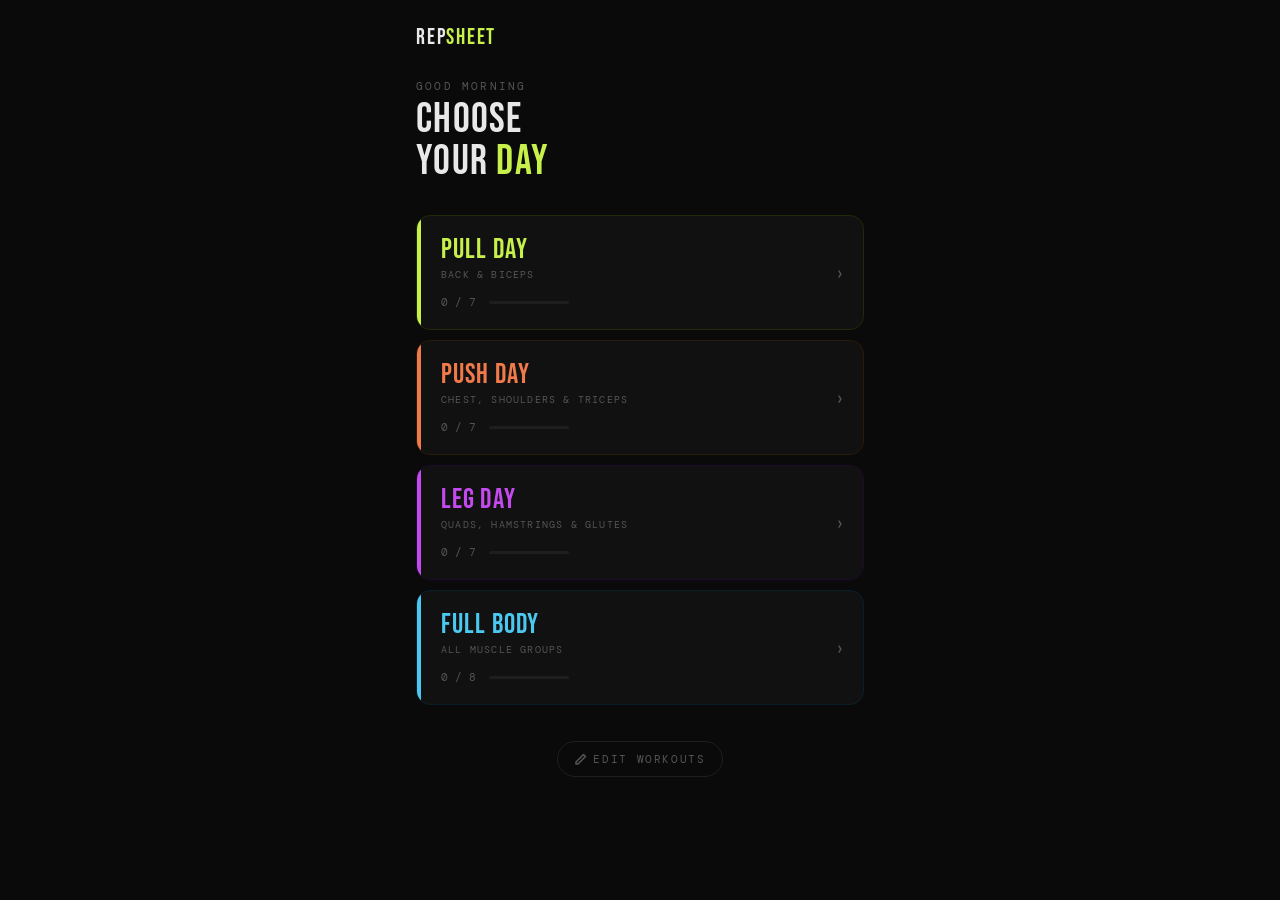
<file: index.html>
<!DOCTYPE html>
<html lang="en">
<head>
<meta charset="UTF-8">
<meta name="viewport" content="width=device-width, initial-scale=1.0, viewport-fit=cover, user-scalable=no">
<meta name="theme-color" content="#0a0a0a">
<meta name="apple-mobile-web-app-capable" content="yes">
<meta name="apple-mobile-web-app-status-bar-style" content="black-translucent">
<meta name="apple-mobile-web-app-title" content="Rep Sheet">
<title>Rep Sheet</title>
<link rel="manifest" href="manifest.json">
<link rel="apple-touch-icon" href="icons/icon-192.png">
<link rel="stylesheet" href="css/style.css">
<style>
  .home-greeting {
    margin-bottom: 32px;
    animation: fadeDown 0.4s 0.05s ease both;
  }
  .greeting-label {
    font-family: 'DM Mono', monospace;
    font-size: 11px;
    letter-spacing: 0.2em;
    text-transform: uppercase;
    color: var(--muted);
    margin-bottom: 6px;
  }
  .greeting-headline {
    font-family: 'Bebas Neue', sans-serif;
    font-size: 42px;
    line-height: 1;
    letter-spacing: 0.03em;
    color: var(--text);
  }
  .greeting-headline span { color: var(--accent); }

  /* Day cards */
  .day-cards {
    display: flex;
    flex-direction: column;
    gap: 10px;
    margin-bottom: 32px;
  }

  .day-card {
    background: var(--card);
    border: 1px solid var(--line);
    border-radius: 14px;
    padding: 20px 20px 20px 24px;
    display: flex;
    align-items: center;
    justify-content: space-between;
    cursor: pointer;
    text-decoration: none;
    position: relative;
    overflow: hidden;
    transition: border-color 0.2s, transform 0.1s;
    animation: fadeUp 0.4s ease both;
  }
  .day-card:nth-child(1) { animation-delay: 0.08s; }
  .day-card:nth-child(2) { animation-delay: 0.14s; }
  .day-card:nth-child(3) { animation-delay: 0.20s; }
  .day-card:nth-child(4) { animation-delay: 0.26s; }

  .day-card:active { transform: scale(0.985); }

  .day-card::before {
    content: '';
    position: absolute;
    left: 0; top: 0; bottom: 0;
    width: 4px;
  }
  .day-card.pull::before  { background: var(--accent); }
  .day-card.push::before  { background: var(--accent-push); }
  .day-card.legs::before  { background: var(--accent-legs); }
  .day-card.full::before  { background: var(--accent-full); }

  .day-card.pull  { border-color: #1e2a0a; }
  .day-card.push  { border-color: #2a1a0a; }
  .day-card.legs  { border-color: #1e0a2a; }
  .day-card.full  { border-color: #0a1e2a; }

  .day-card-left { flex: 1; }

  .day-card-name {
    font-family: 'Bebas Neue', sans-serif;
    font-size: 28px;
    letter-spacing: 0.04em;
    line-height: 1;
    margin-bottom: 4px;
  }
  .pull  .day-card-name { color: var(--accent); }
  .push  .day-card-name { color: var(--accent-push); }
  .legs  .day-card-name { color: var(--accent-legs); }
  .full  .day-card-name { color: var(--accent-full); }

  .day-card-sub {
    font-family: 'DM Mono', monospace;
    font-size: 10px;
    letter-spacing: 0.12em;
    text-transform: uppercase;
    color: var(--muted);
    margin-bottom: 14px;
  }

  .day-card-progress {
    display: flex;
    align-items: center;
    gap: 10px;
  }
  .day-card-count {
    font-family: 'DM Mono', monospace;
    font-size: 11px;
    color: var(--muted);
    min-width: 38px;
  }
  .mini-bar {
    flex: 1;
    height: 3px;
    background: var(--line);
    border-radius: 3px;
    overflow: hidden;
    max-width: 80px;
  }
  .mini-fill {
    height: 100%;
    border-radius: 3px;
    transition: width 0.4s cubic-bezier(0.34, 1.56, 0.64, 1);
    width: 0%;
  }
  .pull  .mini-fill { background: var(--accent); }
  .push  .mini-fill { background: var(--accent-push); }
  .legs  .mini-fill { background: var(--accent-legs); }
  .full  .mini-fill { background: var(--accent-full); }

  .day-card-arrow {
    font-size: 20px;
    color: var(--muted);
    padding-left: 12px;
    flex-shrink: 0;
  }

  /* Footer */
  .home-footer {
    display: flex;
    justify-content: center;
    padding-top: 4px;
    animation: fadeUp 0.4s 0.3s ease both;
  }
  .edit-link {
    display: inline-flex;
    align-items: center;
    gap: 6px;
    font-family: 'DM Mono', monospace;
    font-size: 11px;
    letter-spacing: 0.15em;
    text-transform: uppercase;
    color: var(--muted);
    text-decoration: none;
    padding: 10px 16px;
    border: 1px solid var(--line);
    border-radius: 20px;
    transition: color 0.2s, border-color 0.2s;
  }
  .edit-link:active { color: var(--text); border-color: var(--muted); }
</style>
</head>
<body>

<div class="offline-pill" id="offlinePill">⚡ Offline</div>

<div class="brand">
  <div class="brand-name">REP<span>SHEET</span></div>
</div>

<div class="home-greeting">
  <div class="greeting-label" id="greetingLabel">Ready to train</div>
  <div class="greeting-headline">CHOOSE<br>YOUR <span>DAY</span></div>
</div>

<div class="day-cards" id="dayCards"></div>

<div class="home-footer">
  <a class="edit-link" href="edit.html">
    <svg width="13" height="13" viewBox="0 0 13 13" fill="none" stroke="currentColor" stroke-width="1.5" stroke-linecap="round" stroke-linejoin="round">
      <path d="M9.5 1.5l2 2L4 11H2v-2L9.5 1.5z"/>
    </svg>
    Edit Workouts
  </a>
</div>

<div class="install-banner" id="installBanner">
  <div class="install-text"><strong>Install Rep Sheet</strong><br>Tap Share → Add to Home Screen</div>
  <button class="install-close" onclick="hideInstall()">✕</button>
</div>

<script src="js/workouts.js"></script>
<script>
  const PROGRESS_KEY = 'repsheet-v1';
  const INSTALL_KEY  = 'repsheet-install-dismissed';

  function loadProgress() {
    try { return JSON.parse(localStorage.getItem(PROGRESS_KEY) || '{}'); } catch(e) { return {}; }
  }

  function renderCards() {
    const workouts = getWorkouts();
    const progress = loadProgress();
    const container = document.getElementById('dayCards');
    const days = allDayIds();

    container.innerHTML = days.map(id => {
      const w = workouts[id];
      const total = totalExercises(w);
      const done  = Object.keys(progress).filter(k => k.startsWith(id + '-') && progress[k]).length;
      const pct   = total > 0 ? Math.round((done / total) * 100) : 0;

      return `
        <a class="day-card ${id}" href="workout.html?day=${id}">
          <div class="day-card-left">
            <div class="day-card-name">${w.label}</div>
            <div class="day-card-sub">${w.subtitle}</div>
            <div class="day-card-progress">
              <span class="day-card-count">${done} / ${total}</span>
              <div class="mini-bar"><div class="mini-fill" style="width:${pct}%"></div></div>
            </div>
          </div>
          <div class="day-card-arrow">›</div>
        </a>`;
    }).join('');
  }

  function setGreeting() {
    const h = new Date().getHours();
    const label = h < 12 ? 'Good morning' : h < 17 ? 'Good afternoon' : 'Good evening';
    document.getElementById('greetingLabel').textContent = label;
  }

  function hideInstall() {
    document.getElementById('installBanner').classList.remove('show');
    try { localStorage.setItem(INSTALL_KEY, '1'); } catch(e) {}
  }

  function maybeShowInstall() {
    const isIos = /iphone|ipad|ipod/i.test(navigator.userAgent);
    const isStandalone = window.matchMedia('(display-mode: standalone)').matches || navigator.standalone === true;
    if (isIos && !isStandalone && !localStorage.getItem(INSTALL_KEY)) {
      setTimeout(() => document.getElementById('installBanner').classList.add('show'), 1500);
    }
  }

  function updateOnline() {
    document.getElementById('offlinePill').classList.toggle('show', !navigator.onLine);
  }
  window.addEventListener('online', updateOnline);
  window.addEventListener('offline', updateOnline);

  setGreeting();
  renderCards();
  updateOnline();
  maybeShowInstall();

  if ('serviceWorker' in navigator) {
    window.addEventListener('load', () => navigator.serviceWorker.register('sw.js').catch(() => {}));
  }
</script>
</body>
</html>
</file>
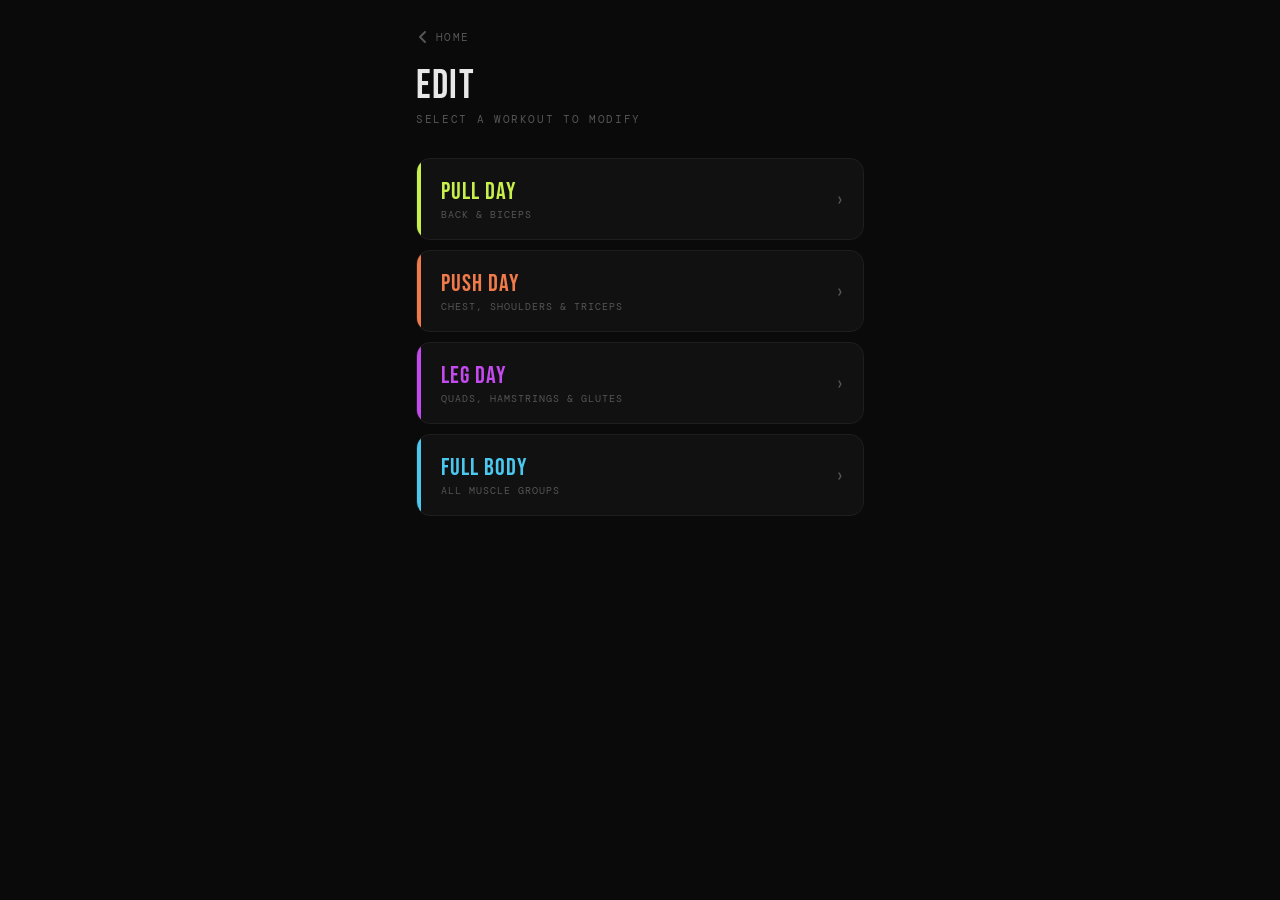
<file: edit.html>
<!DOCTYPE html>
<html lang="en">
<head>
<meta charset="UTF-8">
<meta name="viewport" content="width=device-width, initial-scale=1.0, viewport-fit=cover, user-scalable=no">
<meta name="theme-color" content="#0a0a0a">
<meta name="apple-mobile-web-app-capable" content="yes">
<meta name="apple-mobile-web-app-status-bar-style" content="black-translucent">
<meta name="apple-mobile-web-app-title" content="Rep Sheet">
<title>Rep Sheet — Edit</title>
<link rel="manifest" href="manifest.json">
<link rel="apple-touch-icon" href="icons/icon-192.png">
<link rel="stylesheet" href="css/style.css">
<style>
  /* Page titles */
  .page-title {
    font-family: 'Bebas Neue', sans-serif;
    font-size: 40px;
    letter-spacing: 0.03em;
    line-height: 1;
    margin-bottom: 6px;
    animation: fadeDown 0.4s 0.05s ease both;
  }
  .page-sub {
    font-family: 'DM Mono', monospace;
    font-size: 11px;
    letter-spacing: 0.15em;
    text-transform: uppercase;
    color: var(--muted);
    margin-bottom: 32px;
    animation: fadeDown 0.4s 0.08s ease both;
  }

  /* Day picker cards */
  .picker-cards { display: flex; flex-direction: column; gap: 10px; }
  .picker-card {
    background: var(--card);
    border: 1px solid var(--line);
    border-radius: 14px;
    padding: 18px 20px 18px 24px;
    display: flex;
    align-items: center;
    justify-content: space-between;
    cursor: pointer;
    text-decoration: none;
    position: relative;
    overflow: hidden;
    transition: border-color 0.2s, transform 0.1s;
    animation: fadeUp 0.4s ease both;
  }
  .picker-card:nth-child(1) { animation-delay: 0.08s; }
  .picker-card:nth-child(2) { animation-delay: 0.14s; }
  .picker-card:nth-child(3) { animation-delay: 0.20s; }
  .picker-card:nth-child(4) { animation-delay: 0.26s; }
  .picker-card:active { transform: scale(0.985); }

  .picker-card::before {
    content: '';
    position: absolute;
    left: 0; top: 0; bottom: 0;
    width: 4px;
  }
  .picker-card.pull::before  { background: var(--accent); }
  .picker-card.push::before  { background: var(--accent-push); }
  .picker-card.legs::before  { background: var(--accent-legs); }
  .picker-card.full::before  { background: var(--accent-full); }

  .picker-card-name {
    font-family: 'Bebas Neue', sans-serif;
    font-size: 24px;
    letter-spacing: 0.04em;
  }
  .pull  .picker-card-name { color: var(--accent); }
  .push  .picker-card-name { color: var(--accent-push); }
  .legs  .picker-card-name { color: var(--accent-legs); }
  .full  .picker-card-name { color: var(--accent-full); }

  .picker-card-sub {
    font-family: 'DM Mono', monospace;
    font-size: 10px;
    letter-spacing: 0.1em;
    text-transform: uppercase;
    color: var(--muted);
    margin-top: 2px;
  }
  .picker-arrow { font-size: 20px; color: var(--muted); }

  /* Edit UI */
  .edit-day-header {
    margin-bottom: 28px;
    animation: fadeDown 0.4s 0.05s ease both;
  }
  .edit-day-title {
    font-family: 'Bebas Neue', sans-serif;
    font-size: 40px;
    letter-spacing: 0.03em;
    line-height: 1;
    margin-bottom: 4px;
  }
  .edit-day-sub {
    font-family: 'DM Mono', monospace;
    font-size: 11px;
    letter-spacing: 0.15em;
    text-transform: uppercase;
    color: var(--muted);
  }

  /* Section */
  .edit-section { margin-bottom: 28px; animation: fadeUp 0.4s ease both; }

  .section-header {
    display: flex;
    align-items: center;
    gap: 10px;
    margin-bottom: 10px;
  }
  .section-label-input {
    font-family: 'DM Mono', monospace;
    font-size: 10px;
    letter-spacing: 0.18em;
    text-transform: uppercase;
    background: transparent;
    border: none;
    border-bottom: 1px solid transparent;
    color: var(--muted);
    outline: none;
    width: 100%;
    padding: 2px 0;
    transition: border-color 0.2s, color 0.2s;
  }
  .section-label-input:focus { border-color: var(--line); color: var(--text); }

  /* Exercise edit card */
  .edit-exercise {
    background: var(--card);
    border: 1px solid var(--line);
    border-radius: 10px;
    margin-bottom: 2px;
    overflow: hidden;
    position: relative;
    animation: fadeUp 0.3s ease both;
  }
  .edit-exercise::before {
    content: '';
    position: absolute;
    left: 0; top: 0; bottom: 0;
    width: 3px;
    background: var(--line);
  }
  .edit-exercise.pull-ex::before  { background: var(--accent); }
  .edit-exercise.push-ex::before  { background: var(--accent-push); }
  .edit-exercise.legs-ex::before  { background: var(--accent-legs); }
  .edit-exercise.full-ex::before  { background: var(--accent-full); }

  .edit-exercise-top {
    display: flex;
    align-items: center;
    gap: 8px;
    padding: 14px 14px 10px 18px;
  }

  .ex-name-input {
    flex: 1;
    background: transparent;
    border: none;
    border-bottom: 1px solid transparent;
    color: var(--text);
    font-family: 'DM Sans', sans-serif;
    font-size: 14px;
    font-weight: 500;
    outline: none;
    padding: 2px 0;
    transition: border-color 0.2s;
  }
  .ex-name-input:focus { border-color: var(--line); }

  .reorder-btns {
    display: flex;
    flex-direction: column;
    gap: 2px;
    flex-shrink: 0;
  }
  .reorder-btn {
    background: transparent;
    border: none;
    color: var(--muted);
    cursor: pointer;
    padding: 2px 6px;
    font-size: 12px;
    line-height: 1;
    border-radius: 4px;
    transition: color 0.15s, background 0.15s;
  }
  .reorder-btn:active { color: var(--text); background: var(--line); }

  .delete-btn {
    background: transparent;
    border: none;
    color: var(--muted);
    cursor: pointer;
    font-size: 16px;
    padding: 4px 6px;
    line-height: 1;
    border-radius: 6px;
    flex-shrink: 0;
    transition: color 0.15s;
  }
  .delete-btn:active { color: var(--red); }

  .edit-exercise-meta {
    display: flex;
    gap: 6px;
    padding: 0 14px 14px 18px;
  }

  .meta-field {
    display: flex;
    flex-direction: column;
    gap: 3px;
    flex: 1;
  }
  .meta-field label {
    font-family: 'DM Mono', monospace;
    font-size: 9px;
    letter-spacing: 0.15em;
    text-transform: uppercase;
    color: var(--muted);
  }
  .meta-field input {
    background: var(--bg);
    border: 1px solid var(--line);
    border-radius: 6px;
    color: var(--text);
    font-family: 'DM Mono', monospace;
    font-size: 12px;
    padding: 7px 8px;
    outline: none;
    width: 100%;
    transition: border-color 0.2s;
  }
  .meta-field input:focus { border-color: var(--muted); }

  /* Add exercise button */
  .add-exercise-btn {
    width: 100%;
    background: transparent;
    border: 1px dashed var(--line);
    border-radius: 10px;
    color: var(--muted);
    font-family: 'DM Mono', monospace;
    font-size: 10px;
    letter-spacing: 0.15em;
    text-transform: uppercase;
    padding: 14px;
    cursor: pointer;
    transition: border-color 0.2s, color 0.2s;
    margin-top: 2px;
  }
  .add-exercise-btn:active { border-color: var(--muted); color: var(--text); }

  /* Add section button */
  .add-section-btn {
    width: 100%;
    background: transparent;
    border: 1px dashed var(--line);
    border-radius: 10px;
    color: var(--muted);
    font-family: 'DM Mono', monospace;
    font-size: 10px;
    letter-spacing: 0.15em;
    text-transform: uppercase;
    padding: 14px;
    cursor: pointer;
    transition: border-color 0.2s, color 0.2s;
    margin-bottom: 100px;
  }
  .add-section-btn:active { border-color: var(--muted); color: var(--text); }

  /* Sticky footer */
  .edit-footer {
    position: fixed;
    bottom: 0; left: 0; right: 0;
    padding: 14px 16px max(20px, env(safe-area-inset-bottom));
    background: linear-gradient(transparent, var(--bg) 30%);
    display: flex;
    gap: 10px;
    z-index: 50;
  }
  .save-btn {
    flex: 1;
    background: var(--accent);
    color: #0a0a0a;
    border: none;
    border-radius: 12px;
    font-family: 'DM Mono', monospace;
    font-size: 12px;
    font-weight: 600;
    letter-spacing: 0.15em;
    text-transform: uppercase;
    padding: 16px;
    cursor: pointer;
    transition: opacity 0.2s, transform 0.1s;
  }
  .save-btn:active { opacity: 0.85; transform: scale(0.98); }
  .save-btn.push-accent { background: var(--accent-push); }
  .save-btn.legs-accent { background: var(--accent-legs); color: #fff; }
  .save-btn.full-accent { background: var(--accent-full); }

  .reset-btn {
    background: transparent;
    border: 1px solid var(--line);
    color: var(--muted);
    border-radius: 12px;
    font-family: 'DM Mono', monospace;
    font-size: 10px;
    letter-spacing: 0.15em;
    text-transform: uppercase;
    padding: 16px 14px;
    cursor: pointer;
    white-space: nowrap;
    transition: color 0.2s, border-color 0.2s;
  }
  .reset-btn:active { color: var(--red); border-color: var(--red); }

  /* Toast */
  .toast {
    position: fixed;
    top: max(20px, env(safe-area-inset-top));
    left: 50%;
    transform: translateX(-50%) translateY(-60px);
    background: var(--text);
    color: var(--bg);
    padding: 10px 20px;
    border-radius: 20px;
    font-family: 'DM Mono', monospace;
    font-size: 11px;
    letter-spacing: 0.1em;
    font-weight: 600;
    transition: transform 0.3s cubic-bezier(0.34, 1.56, 0.64, 1);
    z-index: 300;
    white-space: nowrap;
  }
  .toast.show { transform: translateX(-50%) translateY(0); }
</style>
</head>
<body>

<div class="offline-pill" id="offlinePill">⚡ Offline</div>
<div class="toast" id="toast"></div>

<div class="brand" style="margin-bottom:16px;">
  <a class="back-link" id="backLink" href="index.html">
    <svg width="14" height="14" viewBox="0 0 14 14" fill="none" stroke="currentColor" stroke-width="2" stroke-linecap="round" stroke-linejoin="round"><polyline points="9,2 4,7 9,12"/></svg>
    <span id="backText">Home</span>
  </a>
</div>

<div id="editRoot"></div>

<script src="js/workouts.js"></script>
<script>
  const params = new URLSearchParams(location.search);
  const dayId  = params.get('day');

  // Deep-clone the workout so edits are local until saved
  let editData = null;

  function uid() {
    return `${dayId}-x-${Date.now()}`;
  }

  // ── PICKER VIEW ─────────────────────────────────────────────────────────────
  function renderPicker() {
    document.getElementById('backLink').href = 'index.html';
    document.getElementById('backText').textContent = 'Home';

    const workouts = getWorkouts();
    const cards = allDayIds().map(id => {
      const w = workouts[id];
      return `
        <a class="picker-card ${id}" href="edit.html?day=${id}">
          <div>
            <div class="picker-card-name">${w.label}</div>
            <div class="picker-card-sub">${w.subtitle}</div>
          </div>
          <div class="picker-arrow">›</div>
        </a>`;
    }).join('');

    document.getElementById('editRoot').innerHTML = `
      <div class="page-title">EDIT</div>
      <div class="page-sub">Select a workout to modify</div>
      <div class="picker-cards">${cards}</div>`;
  }

  // ── EDITOR VIEW ──────────────────────────────────────────────────────────────
  function accentClass() {
    const map = { pull: '', push: ' push-accent', legs: ' legs-accent', full: ' full-accent' };
    return map[dayId] ?? '';
  }

  function accentVar() {
    const map = { pull: 'var(--accent)', push: 'var(--accent-push)', legs: 'var(--accent-legs)', full: 'var(--accent-full)' };
    return map[dayId] ?? 'var(--text)';
  }

  function renderEditor() {
    document.getElementById('backLink').href = 'edit.html';
    document.getElementById('backText').textContent = 'Edit';

    const workout = getWorkout(dayId);
    if (!workout) {
      document.getElementById('editRoot').innerHTML = `<p style="color:var(--muted);font-family:'DM Mono',monospace;font-size:13px;">Day not found.</p>`;
      return;
    }

    editData = JSON.parse(JSON.stringify(workout));
    buildEditorDOM();
  }

  function buildEditorDOM() {
    const sectionsHtml = editData.sections.map((section, si) => renderSection(section, si)).join('');

    document.getElementById('editRoot').innerHTML = `
      <div class="edit-day-header">
        <div class="edit-day-title" style="color:${accentVar()}">${editData.label}</div>
        <div class="edit-day-sub">${editData.subtitle}</div>
      </div>
      <div id="sectionsContainer">${sectionsHtml}</div>
      <button class="add-section-btn" onclick="addSection()">+ Add Section</button>
      <div class="edit-footer">
        <button class="reset-btn" onclick="resetToDefaults()">Reset defaults</button>
        <button class="save-btn${accentClass()}" onclick="saveChanges()">Save Changes</button>
      </div>`;
  }

  function renderSection(section, si) {
    const exHtml = section.exercises.map((ex, ei) => renderExercise(ex, si, ei)).join('');
    return `
      <div class="edit-section" data-si="${si}">
        <div class="section-header">
          <input class="section-label-input"
            value="${escHtml(section.label)}"
            onchange="editData.sections[${si}].label = this.value"
            placeholder="Section name"
          />
        </div>
        <div class="exercise-rows" id="section-${si}-rows">${exHtml}</div>
        <button class="add-exercise-btn" onclick="addExercise(${si})">+ Add Exercise</button>
      </div>`;
  }

  function renderExercise(ex, si, ei) {
    const total = editData.sections[si].exercises.length;
    const upDisabled   = ei === 0 ? 'disabled style="opacity:0.2"' : '';
    const downDisabled = ei === total - 1 ? 'disabled style="opacity:0.2"' : '';

    return `
      <div class="edit-exercise ${dayId}-ex" data-si="${si}" data-ei="${ei}" id="ex-${ex.id}">
        <div class="edit-exercise-top">
          <input class="ex-name-input"
            value="${escHtml(ex.name)}"
            onchange="updateExField(${si},${ei},'name',this.value)"
            placeholder="Exercise name"
          />
          <div class="reorder-btns">
            <button class="reorder-btn" ${upDisabled} onclick="moveEx(${si},${ei},-1)">▲</button>
            <button class="reorder-btn" ${downDisabled} onclick="moveEx(${si},${ei},1)">▼</button>
          </div>
          <button class="delete-btn" onclick="deleteEx(${si},${ei})" title="Remove">✕</button>
        </div>
        <div class="edit-exercise-meta">
          <div class="meta-field">
            <label>Sets</label>
            <input type="number" min="1" max="20" value="${ex.sets}"
              onchange="updateExField(${si},${ei},'sets',+this.value)" />
          </div>
          <div class="meta-field" style="flex:2">
            <label>Reps</label>
            <input type="text" value="${escHtml(ex.reps)}"
              onchange="updateExField(${si},${ei},'reps',this.value)"
              placeholder="e.g. 6–8" />
          </div>
          <div class="meta-field">
            <label>RPE</label>
            <input type="number" min="1" max="10" value="${ex.rpe}"
              onchange="updateExField(${si},${ei},'rpe',+this.value)" />
          </div>
        </div>
      </div>`;
  }

  function escHtml(str) {
    return String(str).replace(/&/g,'&amp;').replace(/</g,'&lt;').replace(/>/g,'&gt;').replace(/"/g,'&quot;');
  }

  // ── EDIT ACTIONS ─────────────────────────────────────────────────────────────
  function updateExField(si, ei, field, value) {
    editData.sections[si].exercises[ei][field] = value;
  }

  function moveEx(si, ei, dir) {
    const exs = editData.sections[si].exercises;
    const target = ei + dir;
    if (target < 0 || target >= exs.length) return;
    [exs[ei], exs[target]] = [exs[target], exs[ei]];
    refreshSection(si);
  }

  function deleteEx(si, ei) {
    if (editData.sections[si].exercises.length === 1) {
      if (!confirm('Remove the last exercise in this section?')) return;
    }
    editData.sections[si].exercises.splice(ei, 1);
    refreshSection(si);
  }

  function addExercise(si) {
    editData.sections[si].exercises.push({ id: uid(), name: '', sets: 3, reps: '8–12', rpe: 7 });
    refreshSection(si);
    // focus the new name input
    const rows = document.getElementById(`section-${si}-rows`);
    const inputs = rows.querySelectorAll('.ex-name-input');
    inputs[inputs.length - 1]?.focus();
  }

  function addSection() {
    editData.sections.push({ label: 'New Section', exercises: [] });
    const si = editData.sections.length - 1;
    const container = document.getElementById('sectionsContainer');
    const div = document.createElement('div');
    div.innerHTML = renderSection(editData.sections[si], si);
    container.appendChild(div.firstElementChild);
  }

  function refreshSection(si) {
    const container = document.getElementById('sectionsContainer');
    const sections  = container.querySelectorAll('.edit-section');
    const newHtml   = renderSection(editData.sections[si], si);
    const tmp = document.createElement('div');
    tmp.innerHTML = newHtml;
    sections[si].replaceWith(tmp.firstElementChild);
  }

  // ── SAVE / RESET ─────────────────────────────────────────────────────────────
  function saveChanges() {
    // Flush any active inputs before reading editData
    document.activeElement?.blur();
    saveWorkoutDay(dayId, editData);
    showToast('Saved!');
  }

  function resetToDefaults() {
    if (!confirm(`Reset ${editData.label} to defaults? Your custom changes will be lost.`)) return;
    resetWorkoutDay(dayId);
    editData = JSON.parse(JSON.stringify(getWorkout(dayId)));
    buildEditorDOM();
    showToast('Reset to defaults');
  }

  // ── TOAST ─────────────────────────────────────────────────────────────────────
  let toastTimer;
  function showToast(msg) {
    const el = document.getElementById('toast');
    el.textContent = msg;
    el.classList.add('show');
    clearTimeout(toastTimer);
    toastTimer = setTimeout(() => el.classList.remove('show'), 2000);
  }

  // ── OFFLINE ───────────────────────────────────────────────────────────────────
  function updateOnline() {
    document.getElementById('offlinePill').classList.toggle('show', !navigator.onLine);
  }
  window.addEventListener('online', updateOnline);
  window.addEventListener('offline', updateOnline);

  // ── BOOT ──────────────────────────────────────────────────────────────────────
  if (dayId) {
    renderEditor();
  } else {
    renderPicker();
  }
  updateOnline();

  if ('serviceWorker' in navigator) {
    window.addEventListener('load', () => navigator.serviceWorker.register('sw.js').catch(() => {}));
  }
</script>
</body>
</html>
</file>
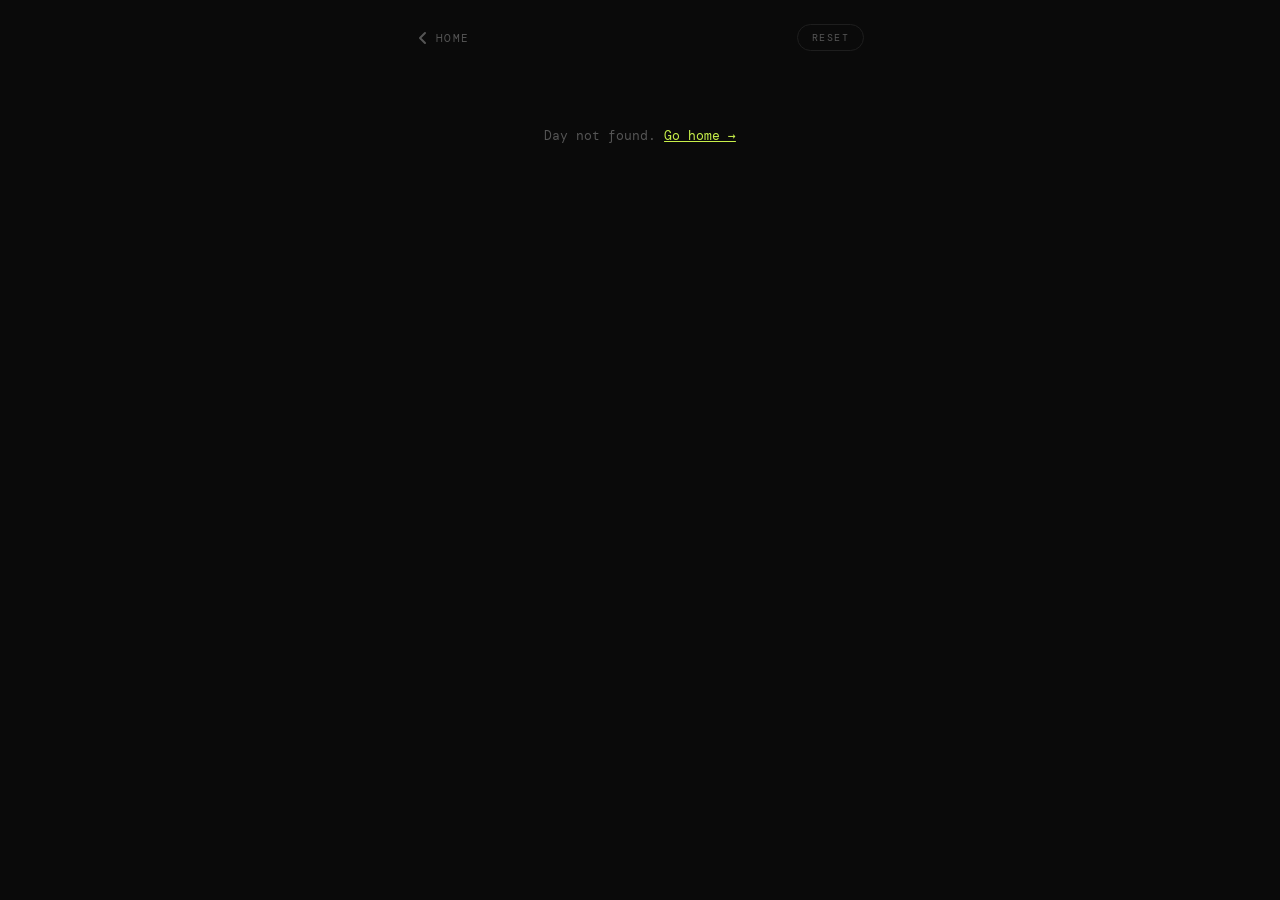
<file: workout.html>
<!DOCTYPE html>
<html lang="en">
<head>
<meta charset="UTF-8">
<meta name="viewport" content="width=device-width, initial-scale=1.0, viewport-fit=cover, user-scalable=no">
<meta name="theme-color" content="#0a0a0a">
<meta name="apple-mobile-web-app-capable" content="yes">
<meta name="apple-mobile-web-app-status-bar-style" content="black-translucent">
<meta name="apple-mobile-web-app-title" content="Rep Sheet">
<title>Rep Sheet</title>
<link rel="manifest" href="manifest.json">
<link rel="apple-touch-icon" href="icons/icon-192.png">
<link rel="stylesheet" href="css/style.css">
<style>
  /* Header */
  .workout-header {
    display: flex;
    justify-content: space-between;
    align-items: flex-end;
    margin-bottom: 28px;
    animation: fadeDown 0.5s 0.05s ease both;
  }
  .header-left .day-label {
    font-family: 'DM Mono', monospace;
    font-size: 11px;
    letter-spacing: 0.15em;
    color: var(--muted);
    text-transform: uppercase;
    margin-bottom: 4px;
  }
  .header-left h1 {
    font-family: 'Bebas Neue', sans-serif;
    font-size: 60px;
    line-height: 0.9;
    letter-spacing: 0.02em;
  }
  .day-count-tag {
    font-family: 'DM Mono', monospace;
    font-size: 11px;
    letter-spacing: 0.1em;
    color: var(--muted);
    background: var(--line);
    padding: 4px 10px;
    border-radius: 20px;
  }

  /* Muscle tags row */
  .muscle-tags {
    display: flex;
    flex-wrap: wrap;
    gap: 8px;
    margin-bottom: 24px;
    animation: fadeDown 0.5s 0.1s ease both;
  }

  /* Progress */
  .progress-bar-wrap {
    margin-bottom: 28px;
    animation: fadeUp 0.4s 0.15s ease both;
  }
  .progress-top {
    display: flex;
    justify-content: space-between;
    align-items: center;
    margin-bottom: 8px;
  }
  .progress-label {
    font-family: 'DM Mono', monospace;
    font-size: 10px;
    letter-spacing: 0.2em;
    text-transform: uppercase;
    color: var(--muted);
  }
  .progress-count {
    font-family: 'Bebas Neue', sans-serif;
    font-size: 20px;
    letter-spacing: 0.05em;
  }
  .progress-bar { height: 4px; background: var(--line); border-radius: 4px; overflow: hidden; }
  .progress-fill { height: 100%; border-radius: 4px; transition: width 0.4s cubic-bezier(0.34, 1.56, 0.64, 1); width: 0%; }

  /* Section label */
  .section-label {
    font-family: 'DM Mono', monospace;
    font-size: 10px;
    letter-spacing: 0.2em;
    text-transform: uppercase;
    color: var(--muted);
    margin-bottom: 12px;
    padding-left: 2px;
  }

  /* Exercise list */
  .exercise-list { display: flex; flex-direction: column; gap: 2px; margin-bottom: 24px; }

  .exercise {
    background: var(--card);
    border: 1px solid var(--line);
    border-radius: 10px;
    padding: 16px 18px;
    display: flex;
    align-items: center;
    justify-content: space-between;
    cursor: pointer;
    transition: border-color 0.2s, background 0.2s, transform 0.1s;
    animation: fadeUp 0.4s ease both;
    position: relative;
    overflow: hidden;
  }
  .exercise:active { transform: scale(0.985); }

  .exercise::before {
    content: '';
    position: absolute;
    left: 0; top: 0; bottom: 0;
    width: 3px;
    opacity: 0;
    transition: opacity 0.2s;
  }

  .pull-ex::before  { background: var(--accent); }
  .push-ex::before  { background: var(--accent-push); }
  .legs-ex::before  { background: var(--accent-legs); }
  .full-ex::before  { background: var(--accent-full); }

  .exercise.done::before { opacity: 1; }
  .pull-ex.done  { background: #141a07; border-color: #2a3a0a; }
  .push-ex.done  { background: #1a0f07; border-color: #3a200a; }
  .legs-ex.done  { background: #130719; border-color: #280a3a; }
  .full-ex.done  { background: #071419; border-color: #0a2a38; }

  .exercise-info { flex: 1; }
  .exercise-name { font-size: 15px; font-weight: 500; margin-bottom: 4px; transition: color 0.2s; }
  .pull-ex.done  .exercise-name { color: var(--accent); }
  .push-ex.done  .exercise-name { color: var(--accent-push); }
  .legs-ex.done  .exercise-name { color: var(--accent-legs); }
  .full-ex.done  .exercise-name { color: var(--accent-full); }

  .exercise-meta { font-family: 'DM Mono', monospace; font-size: 11px; color: var(--muted); }
  .exercise-meta span { color: #777; }

  .exercise-right { display: flex; align-items: center; gap: 12px; }

  .rpe { font-family: 'DM Mono', monospace; font-size: 10px; color: var(--muted); text-align: right; }
  .rpe-val { display: block; font-size: 18px; font-family: 'Bebas Neue', sans-serif; letter-spacing: 0.05em; }

  .check {
    width: 26px; height: 26px;
    border: 1.5px solid var(--line);
    border-radius: 6px;
    display: flex; align-items: center; justify-content: center;
    transition: all 0.2s;
    flex-shrink: 0;
  }
  .pull-ex.done  .check { background: var(--accent);      border-color: var(--accent); }
  .push-ex.done  .check { background: var(--accent-push); border-color: var(--accent-push); }
  .legs-ex.done  .check { background: var(--accent-legs); border-color: var(--accent-legs); }
  .full-ex.done  .check { background: var(--accent-full); border-color: var(--accent-full); }

  .check svg { opacity: 0; transition: opacity 0.2s; width: 14px; height: 14px; }
  .exercise.done .check svg { opacity: 1; }

  /* Cues */
  .cues {
    background: var(--card);
    border: 1px solid var(--line);
    border-radius: 10px;
    padding: 16px 18px;
    margin-top: 8px;
    animation: fadeUp 0.4s 0.55s ease both;
  }
  .cues-header {
    font-family: 'DM Mono', monospace;
    font-size: 10px;
    letter-spacing: 0.2em;
    text-transform: uppercase;
    color: var(--warm);
    margin-bottom: 10px;
  }
  .cues ul { list-style: none; display: flex; flex-direction: column; gap: 6px; }
  .cues li { font-size: 13px; color: #888; padding-left: 14px; position: relative; line-height: 1.4; }
  .cues li::before { content: '—'; position: absolute; left: 0; color: var(--muted); font-size: 10px; top: 2px; }

  /* Not found state */
  .not-found { text-align: center; padding: 60px 0; color: var(--muted); font-family: 'DM Mono', monospace; font-size: 13px; }
</style>
</head>
<body>

<div class="offline-pill" id="offlinePill">⚡ Offline</div>

<div class="brand" style="margin-bottom:16px;">
  <a class="back-link" href="index.html">
    <svg width="14" height="14" viewBox="0 0 14 14" fill="none" stroke="currentColor" stroke-width="2" stroke-linecap="round" stroke-linejoin="round"><polyline points="9,2 4,7 9,12"/></svg>
    Home
  </a>
  <button class="btn-ghost" onclick="resetDay()">Reset</button>
</div>

<div id="workoutRoot"></div>

<script src="js/workouts.js"></script>
<script>
  const PROGRESS_KEY = 'repsheet-v1';
  const TAB_KEY      = 'repsheet-tab-v1';

  const params  = new URLSearchParams(location.search);
  const dayId   = params.get('day');
  const workout = dayId ? getWorkout(dayId) : null;

  let state = (() => { try { return JSON.parse(localStorage.getItem(PROGRESS_KEY) || '{}'); } catch(e) { return {}; } })();
  function saveState() { try { localStorage.setItem(PROGRESS_KEY, JSON.stringify(state)); } catch(e) {} }

  const checkSvg = `<svg viewBox="0 0 14 14" fill="none" stroke="#0a0a0a" stroke-width="2.5" stroke-linecap="round" stroke-linejoin="round"><polyline points="2,7 6,11 12,3"/></svg>`;

  function rpeColor(rpe) {
    if (rpe >= 9) return 'var(--red)';
    if (rpe >= 7) return 'var(--warm)';
    const map = { pull: 'var(--accent)', push: 'var(--accent-push)', legs: 'var(--accent-legs)', full: 'var(--accent-full)' };
    return map[dayId] ?? 'var(--muted)';
  }

  function accentVar() {
    const map = { pull: 'var(--accent)', push: 'var(--accent-push)', legs: 'var(--accent-legs)', full: 'var(--accent-full)' };
    return map[dayId] ?? 'var(--text)';
  }

  function renderExercise(ex, delay) {
    const done = state[ex.id] ? 'done' : '';
    return `
      <div class="exercise ${dayId}-ex ${done}" data-id="${ex.id}" data-day="${dayId}" style="animation-delay:${delay}s" onclick="toggle(this)">
        <div class="exercise-info">
          <div class="exercise-name">${ex.name}</div>
          <div class="exercise-meta">${ex.sets} sets · <span>${ex.reps} reps</span></div>
        </div>
        <div class="exercise-right">
          <div class="rpe">
            <span class="rpe-val" style="color:${rpeColor(ex.rpe)}">${ex.rpe}</span>RPE
          </div>
          <div class="check">${checkSvg}</div>
        </div>
      </div>`;
  }

  function renderWorkout() {
    if (!workout) {
      document.getElementById('workoutRoot').innerHTML = `<div class="not-found">Day not found. <a href="index.html" style="color:var(--accent)">Go home →</a></div>`;
      return;
    }

    const total   = totalExercises(workout);
    const muscles = workout.muscles.map(m => `<span class="tag ${m.primary ? dayId + '-primary' : ''}">${m.name}</span>`).join('');

    let delay = 0.05;
    const sectionsHtml = workout.sections.map(section => {
      const exHtml = section.exercises.map(ex => {
        const html = renderExercise(ex, delay);
        delay += 0.05;
        return html;
      }).join('');
      return `<div class="section-label">${section.label}</div><div class="exercise-list">${exHtml}</div>`;
    }).join('');

    const cuesHtml = workout.cues.map(c => `<li>${c}</li>`).join('');

    document.getElementById('workoutRoot').innerHTML = `
      <div class="workout-header">
        <div class="header-left">
          <div class="day-label">Training / ${workout.subtitle}</div>
          <h1 style="color:${accentVar()}">${workout.label.replace(' ', '<br>')}</h1>
        </div>
        <div><span class="day-count-tag">${total} exercises</span></div>
      </div>

      <div class="muscle-tags">${muscles}</div>

      <div class="progress-bar-wrap">
        <div class="progress-top">
          <span class="progress-label">Progress</span>
          <span class="progress-count" id="progressCount" style="color:${accentVar()}">0 / ${total}</span>
        </div>
        <div class="progress-bar">
          <div class="progress-fill" id="progressFill" style="background:${accentVar()}"></div>
        </div>
      </div>

      ${sectionsHtml}

      <div class="cues">
        <div class="cues-header">⚡ Cues</div>
        <ul>${cuesHtml}</ul>
      </div>`;

    updateProgress();
  }

  function toggle(el) {
    el.classList.toggle('done');
    const id = el.dataset.id;
    if (el.classList.contains('done')) state[id] = true;
    else delete state[id];
    saveState();
    updateProgress();
    if (navigator.vibrate) navigator.vibrate(10);
  }

  function updateProgress() {
    if (!workout) return;
    const total = totalExercises(workout);
    const done  = document.querySelectorAll('.exercise.done').length;
    const el    = document.getElementById('progressCount');
    const fill  = document.getElementById('progressFill');
    if (el)   el.textContent = `${done} / ${total}`;
    if (fill) fill.style.width = `${(done / total) * 100}%`;
  }

  function resetDay() {
    if (!workout || !confirm(`Reset ${workout.label} progress?`)) return;
    document.querySelectorAll('.exercise.done').forEach(el => {
      el.classList.remove('done');
      delete state[el.dataset.id];
    });
    saveState();
    updateProgress();
  }

  function updateOnline() {
    document.getElementById('offlinePill').classList.toggle('show', !navigator.onLine);
  }
  window.addEventListener('online', updateOnline);
  window.addEventListener('offline', updateOnline);

  if (dayId) {
    try { localStorage.setItem(TAB_KEY, dayId); } catch(e) {}
  }

  renderWorkout();
  updateOnline();

  if ('serviceWorker' in navigator) {
    window.addEventListener('load', () => navigator.serviceWorker.register('sw.js').catch(() => {}));
  }
</script>
</body>
</html>
</file>
<file: css/style.css>
@import url('https://fonts.googleapis.com/css2?family=Bebas+Neue&family=DM+Mono:wght@400;500&family=DM+Sans:wght@300;400;500&display=swap');

:root {
  --bg: #0a0a0a;
  --card: #111111;
  --line: #1e1e1e;
  --accent: #c8f04a;
  --accent-push: #f07a4a;
  --accent-legs: #c44af0;
  --accent-full: #4ac8f0;
  --text: #e8e8e8;
  --muted: #555;
  --warm: #f5c842;
  --red: #f04a4a;
}

* { margin: 0; padding: 0; box-sizing: border-box; -webkit-tap-highlight-color: transparent; }
html, body { overscroll-behavior-y: contain; }

body {
  background: var(--bg);
  color: var(--text);
  font-family: 'DM Sans', sans-serif;
  min-height: 100vh;
  padding: max(24px, env(safe-area-inset-top)) 16px max(40px, env(safe-area-inset-bottom));
  max-width: 480px;
  margin: 0 auto;
}

/* Brand */
.brand {
  display: flex;
  align-items: center;
  justify-content: space-between;
  margin-bottom: 28px;
  animation: fadeDown 0.4s ease both;
}
.brand-name {
  font-family: 'Bebas Neue', sans-serif;
  font-size: 22px;
  letter-spacing: 0.08em;
  color: var(--text);
}
.brand-name span { color: var(--accent); }

/* Back link */
.back-link {
  display: inline-flex;
  align-items: center;
  gap: 6px;
  font-family: 'DM Mono', monospace;
  font-size: 11px;
  letter-spacing: 0.12em;
  text-transform: uppercase;
  color: var(--muted);
  text-decoration: none;
  padding: 6px 0;
  transition: color 0.2s;
}
.back-link:active { color: var(--text); }

/* Ghost button */
.btn-ghost {
  background: transparent;
  border: 1px solid var(--line);
  color: var(--muted);
  font-family: 'DM Mono', monospace;
  font-size: 10px;
  letter-spacing: 0.15em;
  padding: 6px 14px;
  border-radius: 20px;
  cursor: pointer;
  text-transform: uppercase;
  transition: all 0.2s;
}
.btn-ghost:active { background: var(--card); color: var(--text); }

/* Tags */
.tag {
  font-family: 'DM Mono', monospace;
  font-size: 10px;
  letter-spacing: 0.12em;
  text-transform: uppercase;
  padding: 5px 12px;
  border-radius: 20px;
  border: 1px solid var(--line);
  color: var(--muted);
}
.tag.pull-primary  { border-color: var(--accent);       color: var(--accent); }
.tag.push-primary  { border-color: var(--accent-push);  color: var(--accent-push); }
.tag.legs-primary  { border-color: var(--accent-legs);  color: var(--accent-legs); }
.tag.full-primary  { border-color: var(--accent-full);  color: var(--accent-full); }

/* Offline pill */
.offline-pill {
  position: fixed;
  top: max(20px, env(safe-area-inset-top));
  left: 50%;
  transform: translateX(-50%) translateY(-60px);
  background: var(--warm);
  color: #0a0a0a;
  padding: 6px 14px;
  border-radius: 20px;
  font-family: 'DM Mono', monospace;
  font-size: 10px;
  letter-spacing: 0.15em;
  text-transform: uppercase;
  font-weight: 600;
  transition: transform 0.3s;
  z-index: 200;
}
.offline-pill.show { transform: translateX(-50%) translateY(0); }

/* Install banner */
.install-banner {
  position: fixed;
  bottom: 20px;
  left: 16px;
  right: 16px;
  max-width: 448px;
  margin: 0 auto;
  background: var(--card);
  border: 1px solid var(--accent);
  border-radius: 12px;
  padding: 14px 16px;
  display: none;
  align-items: center;
  justify-content: space-between;
  gap: 12px;
  animation: fadeUp 0.4s ease;
  z-index: 100;
  box-shadow: 0 8px 24px rgba(0,0,0,0.5);
}
.install-banner.show { display: flex; }
.install-text { font-size: 12px; color: var(--text); line-height: 1.4; flex: 1; }
.install-text strong { color: var(--accent); }
.install-close { background: transparent; border: none; color: var(--muted); font-size: 18px; cursor: pointer; padding: 0 4px; line-height: 1; }

/* Accent color helpers */
.pull-color  { color: var(--accent); }
.push-color  { color: var(--accent-push); }
.legs-color  { color: var(--accent-legs); }
.full-color  { color: var(--accent-full); }

@keyframes fadeDown {
  from { opacity: 0; transform: translateY(-12px); }
  to   { opacity: 1; transform: translateY(0); }
}
@keyframes fadeUp {
  from { opacity: 0; transform: translateY(12px); }
  to   { opacity: 1; transform: translateY(0); }
}
</file>
